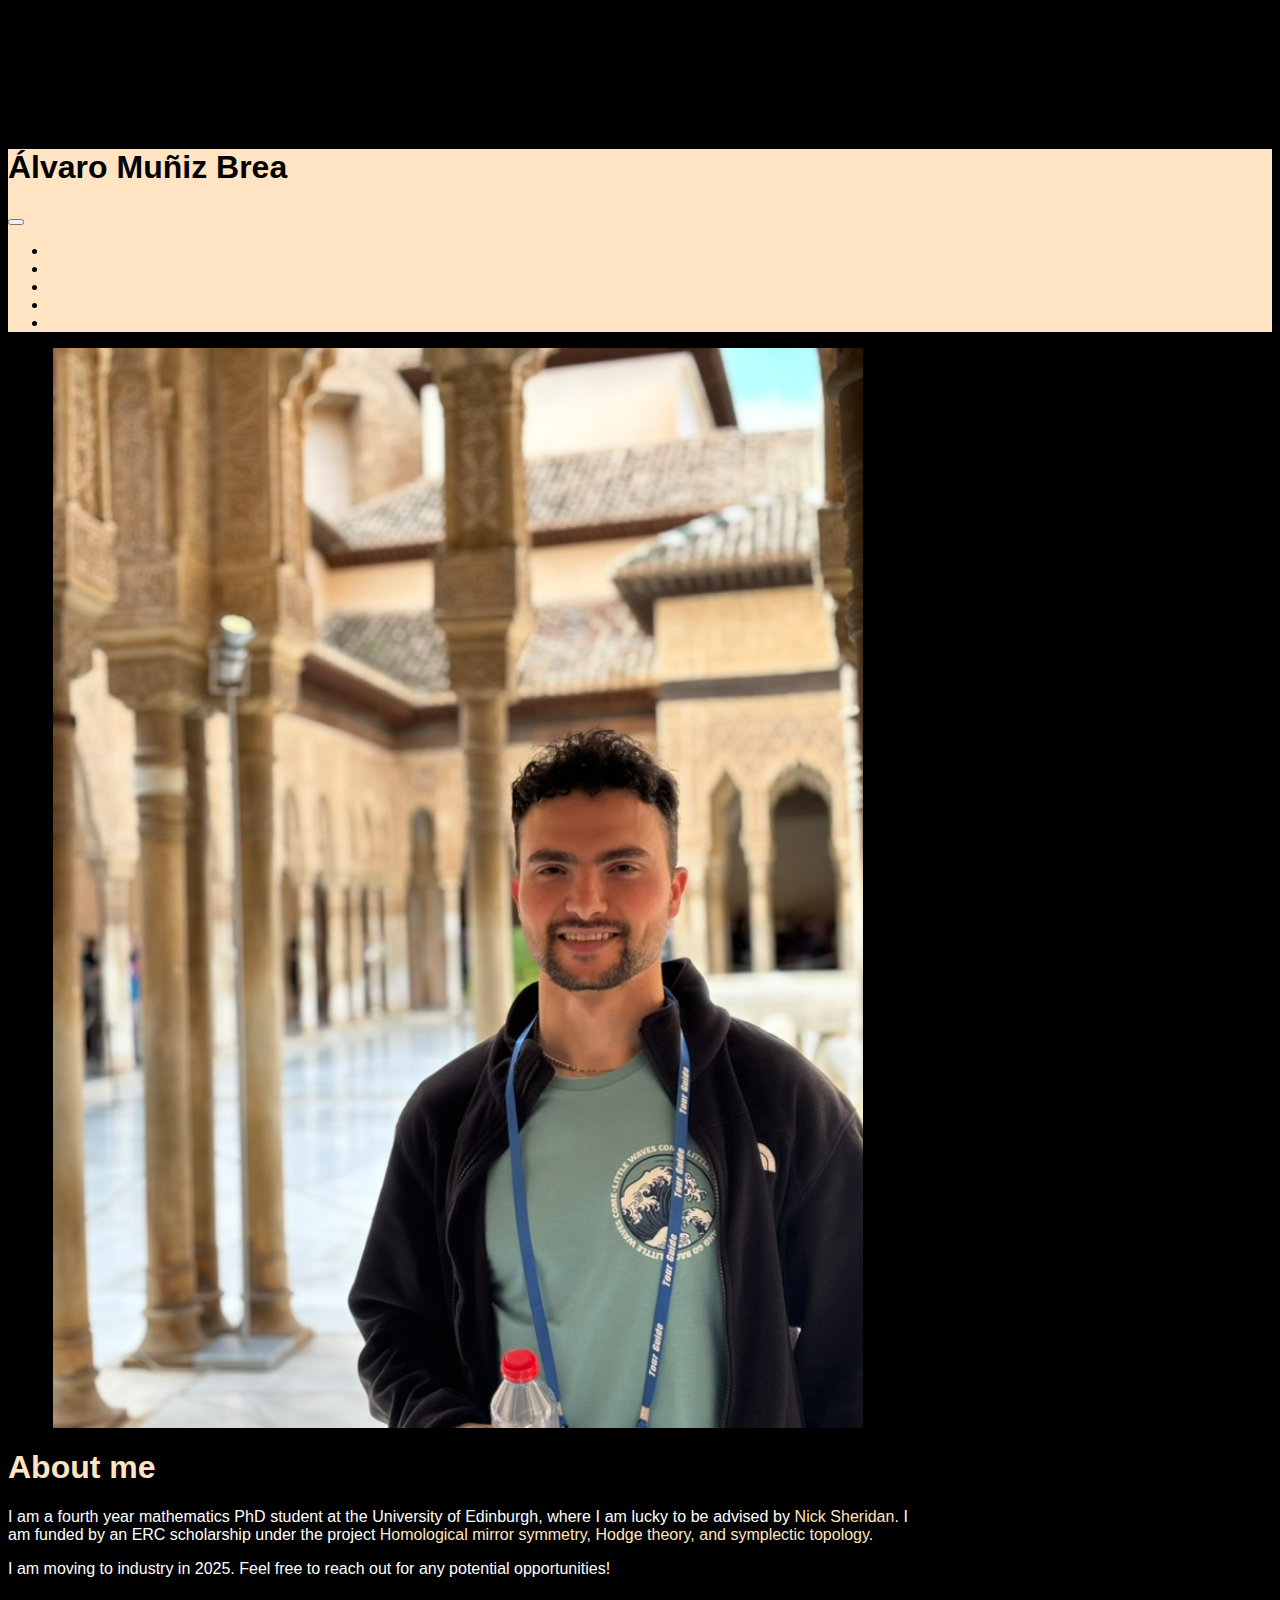
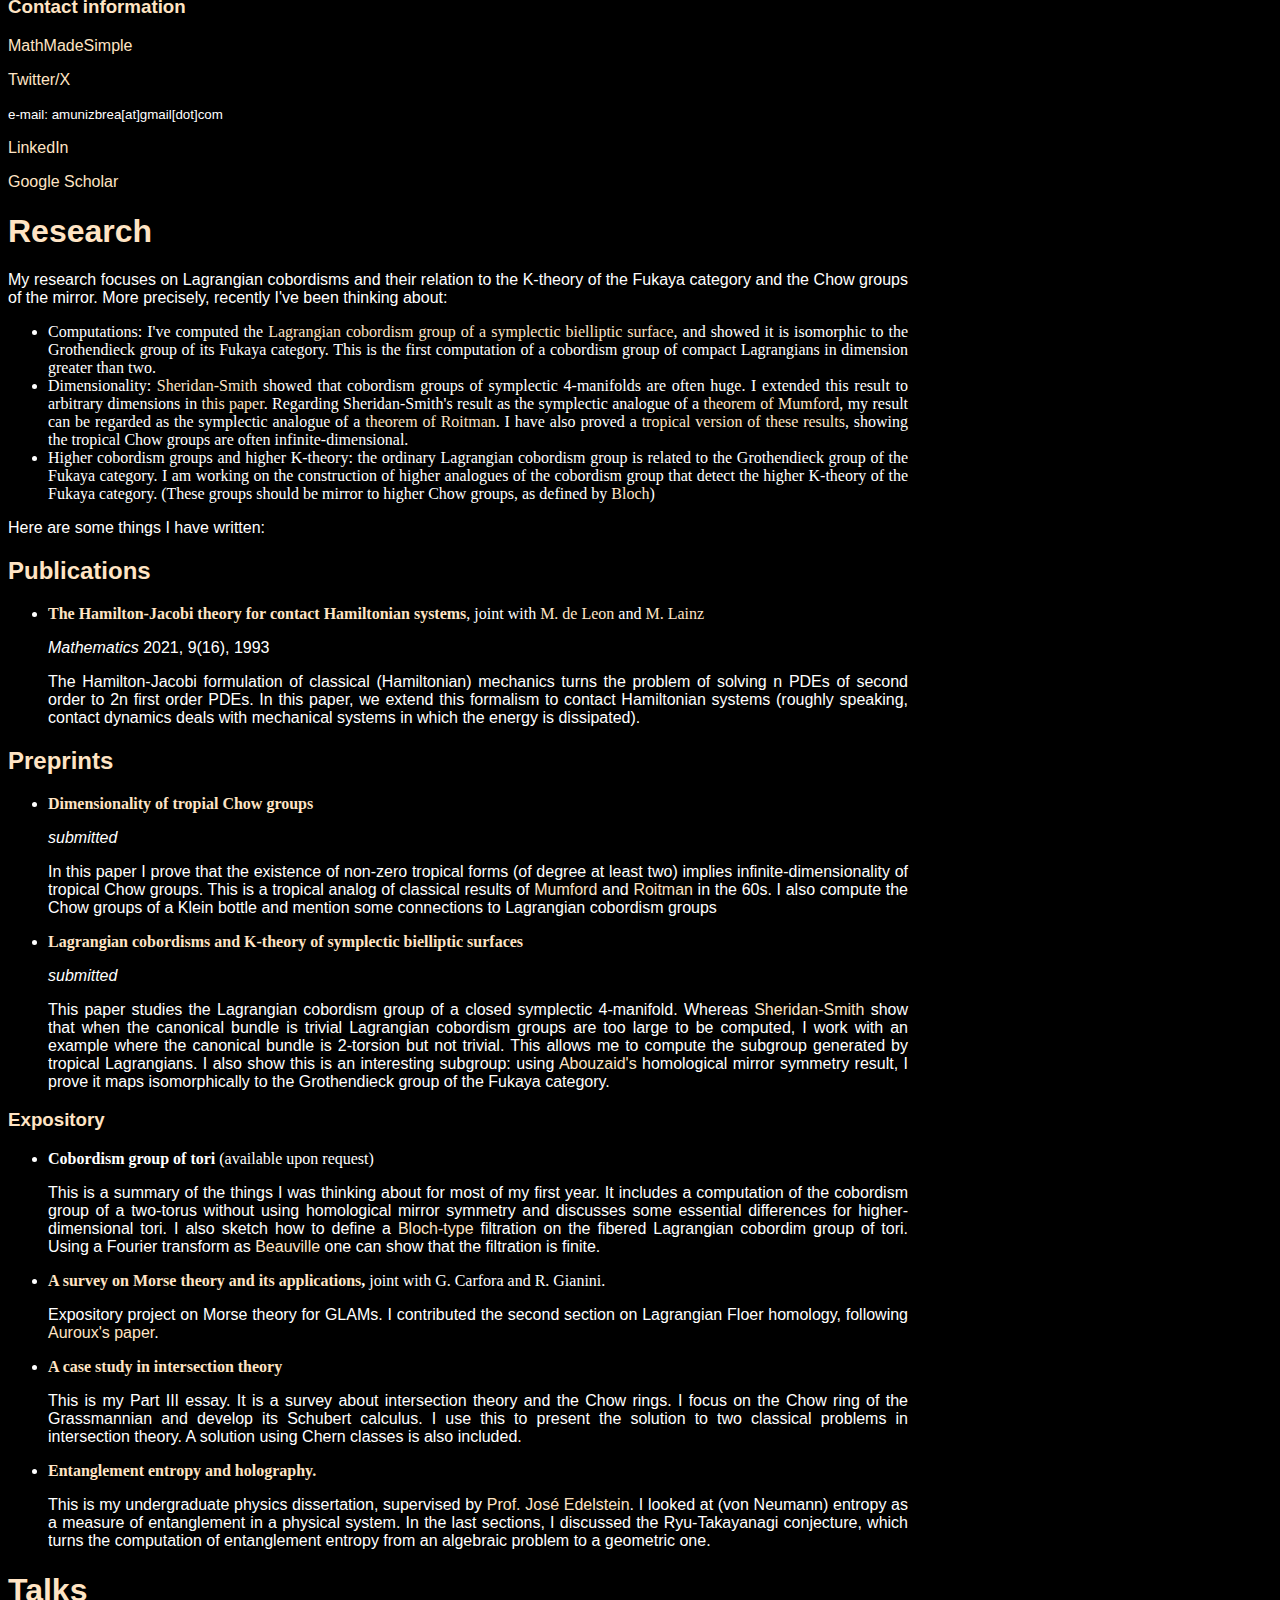
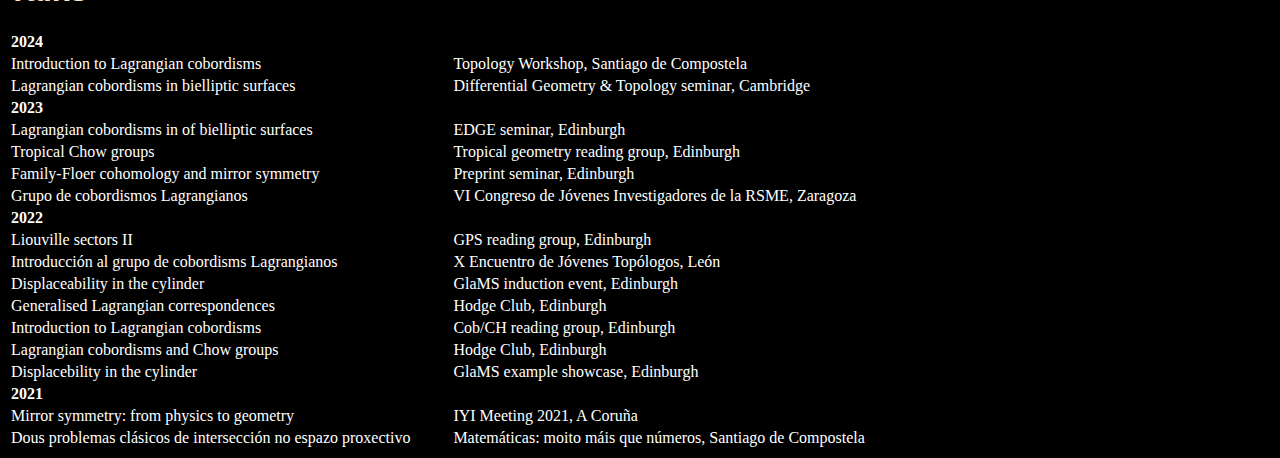
<file: index.html>
<!doctype html>
<html lang="en">
	<head>
		<meta charset="utf-8">
    	<meta name="viewport" content="width=device-width, initial-scale=1">
    	<meta name="description" content="Hi! I am a final-year PhD student at the University of Edinburgh. I am moving to industry in 2025. Reach out for any potential opportunities!">
		<meta name="keywords" content="ALVARO, MUNIZ, BREA, MATH, EDINBURGH, PHD, RESEARCH, QUANTFINANCE, QUANTRESEARCH">
		<title> &Aacute;lvaro Mu&ntilde;iz Brea</title> 
		<link href="https://cdn.jsdelivr.net/npm/bootstrap@5.3.2/dist/css/bootstrap.min.css" rel="stylesheet" integrity="sha384-T3c6CoIi6uLrA9TneNEoa7RxnatzjcDSCmG1MXxSR1GAsXEV/Dwwykc2MPK8M2HN" crossorigin="anonymous">
		<link rel="stylesheet" href="main.css">
	</head>

	<body>

        <header>
			<nav class="navbar navbar-expand-sm fixed-top">
				<div class="container">
					<a class="navbar-brand" href="#"><h1> &Aacute;lvaro Mu&ntildeiz Brea</h1></a> 
					
					<button class="navbar-toggler" type="button" data-bs-toggle="collapse" data-bs-target="#navbarTogglerDemo02" aria-controls="navbarTogglerDemo02" aria-expanded="false" aria-label="Toggle navigation">
						<span class="navbar-toggler-icon"></span>
					</button>
					<div class="collapse navbar-collapse" id="navbarTogglerDemo02">
						<ul class="navbar-nav ms-auto">
							<li class="nav-item"><a href="#About" class="nav-link text-dark">About</a></li>
							<li class="nav-item"><a href="#Research" class="nav-link text-dark">Research</a></li>
							<li class="nav-item"><a href="#Talks" class="nav-link text-dark">Talks</a></li>
							<li class="nav-item"><a href="https://amunizb.substack.com" class="nav-link text-dark" target="_blank">MathMadeSimple</a></li>
							<li class="nav-item"><a href="./files/CV_AMunizBrea.pdf" class="nav-link text-dark" target="_blank">CV</a></li>
							<!---<li class="nav-item"><a href="#Teaching" class="nav-link">Teaching</a></li>--->
						</ul>
					</div>
				</div>
			</nav>
        </header>

		
		<div class="container border-bottom">
			<div class="row">
				<div class="col-md-4 order-md-last">
					<img src="./files/my_photo.jpeg" style="width:90%;height:90%;object-fit: contain;" class="rounded center" title="Me at the Alhambra">

				</div>
				
				<div class="col-md-8 align-self-center">
					<h1><a id="About" >About me</a> </h1>
					<p> 	

						
						I am a fourth year mathematics PhD student at the University of Edinburgh, where I am lucky to be advised by 
						<a href="https://sites.google.com/view/nick-sheridan" target="_blank"> Nick Sheridan</a>. 
						I am funded by an ERC scholarship under the project <a href="https://cordis.europa.eu/project/id/850713" target="_blank">Homological mirror symmetry, Hodge theory, and symplectic topology</a>.
					</p>
					<p> 
						I am moving to industry in 2025. Feel free to reach out for any potential opportunities! 
					</p>
					<h3> Contact information </h3>
					<div class="row">
						<div class="col">
							<p>
								<a href="https://amunizb.substack.com" target="_blank"> MathMadeSimple</a>
							</p>
						</div>
						<div class="col">
							<p>
								<a href="https://x.com/amunizbrea" target="_blank"> Twitter/X</a>
							</p>
						</div>

						<div class="col">
							<p>
								<small>e-mail: amunizbrea[at]gmail[dot]com</small> 
							</p>
						</div>
					
						<!-- <div class="col">
							<p>
								<a href="https://github.com/amunizb" target="_blank"> GitHub</a>
							</p>
						</div> -->
					</div>
					<div class="row">
						<div class="col">
							<p>
								<a href="https://uk.linkedin.com/in/a-munizbrea" target="_blank"> LinkedIn</a>
							</p>
						</div>
						<div class="col">
							<p>
								<a href="https://scholar.google.com/citations?user=GrLRJFAAAAAJ&hl=es" target="_blank"> Google Scholar</a>
							</p>
						</div>
						<div class="col">
						
						</div>
					</div>
					
					
				</div>
				
				
			</div>
		</div>




		
		<div class="container">
			<h1><a id = "Research" >Research</a> </h1>
			<p>My research focuses on Lagrangian cobordisms and their relation to the K-theory of the Fukaya category and the Chow groups of the mirror. More precisely, recently I've been thinking about:
				<ul>
					<li>Computations: I've computed the <a href="https://arxiv.org/abs/2403.17098" class="link" target="_blank">Lagrangian cobordism group of a symplectic bielliptic surface</a>, and showed it is isomorphic to the Grothendieck group of its Fukaya category. This is the first computation of a cobordism group of compact Lagrangians in dimension greater than two.</li>
					<li>Dimensionality: <a href="https://arxiv.org/abs/1809.03892" class ="link" target="_blank">Sheridan-Smith</a> showed that cobordism groups of symplectic 4-manifolds are often huge. I extended this result to arbitrary dimensions in <a href="https://arxiv.org/abs/2403.17098" class="link" target="_blank">this paper</a>. Regarding Sheridan-Smith's result as the symplectic analogue of a <a href = "https://projecteuclid.org/journals/kyoto-journal-of-mathematics/volume-9/issue-2/Rational-equivalence-of-0-cycles-on-surfaces/10.1215/kjm/1250523940.full", target="_blank">theorem of Mumford</a>, my result can be regarded as the symplectic analogue of a  <a href = "https://www.mathnet.ru/php/archive.phtml?wshow=paper&jrnid=sm&paperid=3318&option_lang=eng", target="_blank">theorem of Roitman</a>. I have also proved a <a href = "https://arxiv.org/abs/2408.12417", target="_blank">tropical version of these results</a>, showing the tropical Chow groups are often infinite-dimensional.</li>
					<li>Higher cobordism groups and higher K-theory: the ordinary Lagrangian cobordism group is related to the Grothendieck group of the Fukaya category. I am working on the construction of higher analogues of the cobordism group that detect the higher K-theory of the Fukaya category. (These groups should be mirror to higher Chow groups, as defined by <a href="https://www.sciencedirect.com/science/article/pii/0001870886900812?via%3Dihub" class="link" target="blank">Bloch</a>)</li>
				</ul> 
			</p> 
		</div>


		<div class="container">
			<p>Here are some things I have written:</p>
		</div>
	
		<div class="container border-bottom">
			<h2> Publications </h2>
			<ul>
				<li>
					 <a href="https://www.mdpi.com/2227-7390/9/16/1993" target="_blank"> <strong>The Hamilton-Jacobi theory for contact Hamiltonian systems</strong></a>, joint with <a href="https://www.google.com/url?sa=t&rct=j&q=&esrc=s&source=web&cd=&ved=2ahUKEwjV4cK7q4yDAxVJVUEAHfO_CSoQFnoECBEQAQ&url=https%3A%2F%2Fwww.manueldeleon.es%2F&usg=AOvVaw3f27drPxoHIhC9iXNOQc5A&opi=89978449" target="_blank">M. de Leon</a> and <a href="https://mlainz.gitlab.io" target="_blank">M. Lainz</a>
				</li>
					<p><i>Mathematics</i> 2021, 9(16), 1993 </p>
					<p class="font-italic">The Hamilton-Jacobi formulation of classical (Hamiltonian) mechanics turns the problem of solving n PDEs of second order to 2n first order PDEs. In this paper, we extend this formalism to contact Hamiltonian systems (roughly speaking, contact dynamics deals with mechanical systems in which the energy is dissipated). </p>
			</ul>
			<h2> Preprints </h2>
			<ul>
				<li>
					<a href="https://arxiv.org/abs/2408.12417" target="_blank"> <strong>Dimensionality of tropial Chow groups</strong></a>
			   </li>
			   		<p><i>submitted</i> </p>
				   <p class="font-italic">In this paper I prove that the existence of non-zero tropical forms (of degree at least two) implies infinite-dimensionality of tropical Chow groups. This is a tropical analog of classical results of <a href="https://projecteuclid.org/journals/kyoto-journal-of-mathematics/volume-9/issue-2/Rational-equivalence-of-0-cycles-on-surfaces/10.1215/kjm/1250523940.full" target="_blank"> Mumford</a> and <a href="https://iopscience.iop.org/article/10.1070/SM1971v015n04ABEH001562/pdf#:~:text=For%20Γ%20a%20smooth%20curve,T(x2)%20%3D%20b." target="_blank"> Roitman</a> in the 60s. I also compute the Chow groups of a Klein bottle and mention some connections to Lagrangian cobordism groups</p>
				   
				<li>
					 <a href="https://arxiv.org/abs/2403.17098" target="_blank"> <strong>Lagrangian cobordisms and K-theory of symplectic bielliptic surfaces</strong></a>
				</li>
					<p><i>submitted</i> </p>
					<p class="font-italic">This paper studies the Lagrangian cobordism group of a closed symplectic 4-manifold. Whereas <a href="https://arxiv.org/abs/1809.03892" class ="link" target="_blank">Sheridan-Smith</a> show that when the canonical bundle is trivial Lagrangian cobordism groups are too large to be computed, I work with an example where the canonical bundle is 2-torsion but not trivial. This allows me to compute the subgroup generated by tropical Lagrangians. I also show this is an interesting subgroup: using <a href="https://www.ams.org/journals/jams/2021-34-04/S0894-0347-2021-00973-6/viewer/" target="_blank">Abouzaid's</a> homological mirror symmetry result, I prove it maps isomorphically to the Grothendieck group of the Fukaya category. </p>
			</ul>
	
			<h3> Expository </h3>	
			<ul>
				<li> 
					<strong>Cobordism group of tori </strong> (available upon request)
				</li>
					<p class="font-italic">
						 This is a summary of the things I was thinking about for most of my first year. It includes a computation of the cobordism group of a two-torus without using homological mirror symmetry and discusses some essential differences for higher-dimensional tori. I also sketch  how to define a <a href="https://link.springer.com/article/10.1007/BF01390320" class ="link" target="_blank">Bloch-type</a> filtration on the fibered Lagrangian cobordim group of tori. Using a Fourier transform as <a href="https://math.univ-cotedazur.fr/~beauvill/pubs/fourier.pdf" class ="link" target="_blank">Beauville</a> one can show that the filtration is finite. 
					</p>
	
				<li> 
					<a href = "./files/A_Survey_on_Morse_Theory_and_its_Extensions.pdf" target="_blank"><strong>A survey on Morse theory and its applications</a>, </strong> joint with G. Carfora and R. Gianini.
					<p class="font-italic">
						Expository project on Morse theory for GLAMs. I contributed the second section on Lagrangian Floer homology, following <a href="https://arxiv.org/abs/1301.7056" target="_blank">Auroux's paper</a>.
					</p>
				</li>

				<li> 
					<a href = "./files/essay.pdf" target="_blank"><strong>A case study in intersection theory</a></strong> 
					<p class="font-italic">
						This is my Part III essay. It is a survey about intersection theory and the Chow rings. I focus on the Chow ring of the Grassmannian and develop its Schubert calculus. I use this to present the solution to two classical problems in intersection theory. A solution using Chern classes is also included.
					</p>
				</li>
	
				<li> 
					<a href = "./files/TFG_Fisica_FINAL copy.pdf" target="_blank"><strong>Entanglement entropy and holography.</strong></a>
					<p class="font-italic">
						This is my undergraduate physics dissertation, supervised by <a>Prof. José Edelstein</a>. I looked at (von Neumann) entropy as a measure of entanglement in a physical system. In the last sections, I discussed the Ryu-Takayanagi conjecture, which turns the computation of entanglement entropy from an algebraic problem to a geometric one. 
					</p>
				</li>
			</ul>

			<!---<h3> Notes </h3>--->
		</div>


		<div class="container">
            <h1> <a id = "Talks"> Talks</a> </h1>
                <table style="width:100%" style="background-color: black">
                    <tbody>
						<tr>
                            <td><strong>2024</strong></td>
                        </tr>
						<tr>
                            <td> Introduction to Lagrangian cobordisms</td>
                            <td> Topology Workshop, Santiago de Compostela</td>
                        </tr>
                        <tr>
                            <td> Lagrangian cobordisms in bielliptic surfaces</td>
                            <td> Differential Geometry & Topology seminar,  Cambridge </td>
                        </tr>
                        <tr>
                            <td><strong>2023</strong></td>
                        </tr>
						<tr>
                            <td> Lagrangian cobordisms in of bielliptic surfaces</td>
                            <td> EDGE seminar, Edinburgh </td>
                        </tr>
						<tr>
                            <td> Tropical Chow groups</td>
                            <td> Tropical geometry reading group, Edinburgh </td>
                        </tr>
                        <tr>
                            <td> Family-Floer cohomology and mirror symmetry</td>
                            <td> Preprint seminar, Edinburgh </td>
                        </tr>
                        <tr>
                            <td> Grupo de cobordismos Lagrangianos</td>
                            <td> VI Congreso de Jóvenes Investigadores de la RSME, Zaragoza </td>
                        </tr>

                        <tr>
                            <td><strong>2022</strong></td>
                        <tr>
                            <td> Liouville sectors II</td>
                            <td> GPS reading group, Edinburgh </td>
                        </tr>
                        <tr>
                            <td> Introducción al grupo de cobordisms Lagrangianos</td>
                            <td> X Encuentro de Jóvenes Topólogos, León </td>
                        </tr>
                        <tr>
                            <td> Displaceability in the cylinder</td>
                            <td> GlaMS induction event, Edinburgh </td>
                        </tr>
                        <tr>
                            <td> Generalised Lagrangian correspondences</td>
                            <td> Hodge Club, Edinburgh </td>
                        </tr>
                        <tr>
                            <td> Introduction to Lagrangian cobordisms</td>
                            <td> Cob/CH reading group, Edinburgh </td>
                        </tr>
                        <tr>
                            <td> Lagrangian cobordisms and Chow groups</td>
                            <td> Hodge Club, Edinburgh </td>
                        </tr>
                        <tr>
                            <td> Displacebility in the cylinder</td>
                            <td> GlaMS example showcase, Edinburgh </td>
                        </tr>

                        <tr>
                            <td><strong>2021</strong></td>
                        <tr>
                            <td> Mirror symmetry: from physics to geometry</td>
                            <td> IYI Meeting 2021, A Coruña </td>
                        </tr>
                        <tr>
                            <td> Dous problemas clásicos de intersección no espazo proxectivo</td>
                            <td> Matemáticas: moito máis que números, Santiago de Compostela </td>
                        </tr>
                    </tbody>
                </table>
        </div>
	










		<script src="https://cdn.jsdelivr.net/npm/bootstrap@5.3.2/dist/js/bootstrap.bundle.min.js" integrity="sha384-C6RzsynM9kWDrMNeT87bh95OGNyZPhcTNXj1NW7RuBCsyN/o0jlpcV8Qyq46cDfL" crossorigin="anonymous"></script>
		
		<!---Script to solve off-set when using anchor links-->
		<script>
			document.addEventListener('DOMContentLoaded', function () {
			  // Add click event listeners to all anchor links
			  document.querySelectorAll('a[href^="#"]').forEach(anchor => {
				anchor.addEventListener('click', function (e) {
				  e.preventDefault();
		  
				  // Get the target ID from the href attribute
				  const targetId = this.getAttribute('href').substring(1);
		  
				  // Get the target element
				  const targetElement = document.getElementById(targetId);
		  
				  if (targetElement) {
					// Calculate the target offset, accounting for the dynamic navbar height
					const navbarHeight = document.querySelector('.navbar').offsetHeight;
					const targetOffset = targetElement.offsetTop - navbarHeight;
		  
					// Scroll to the target with smooth behavior
					window.scrollTo({
					  top: targetOffset,
					  behavior: 'smooth'
					});
				  }
				});
			  });
			});
		</script>
		  
		  
		  
		  
	</body>
</html>
</file>
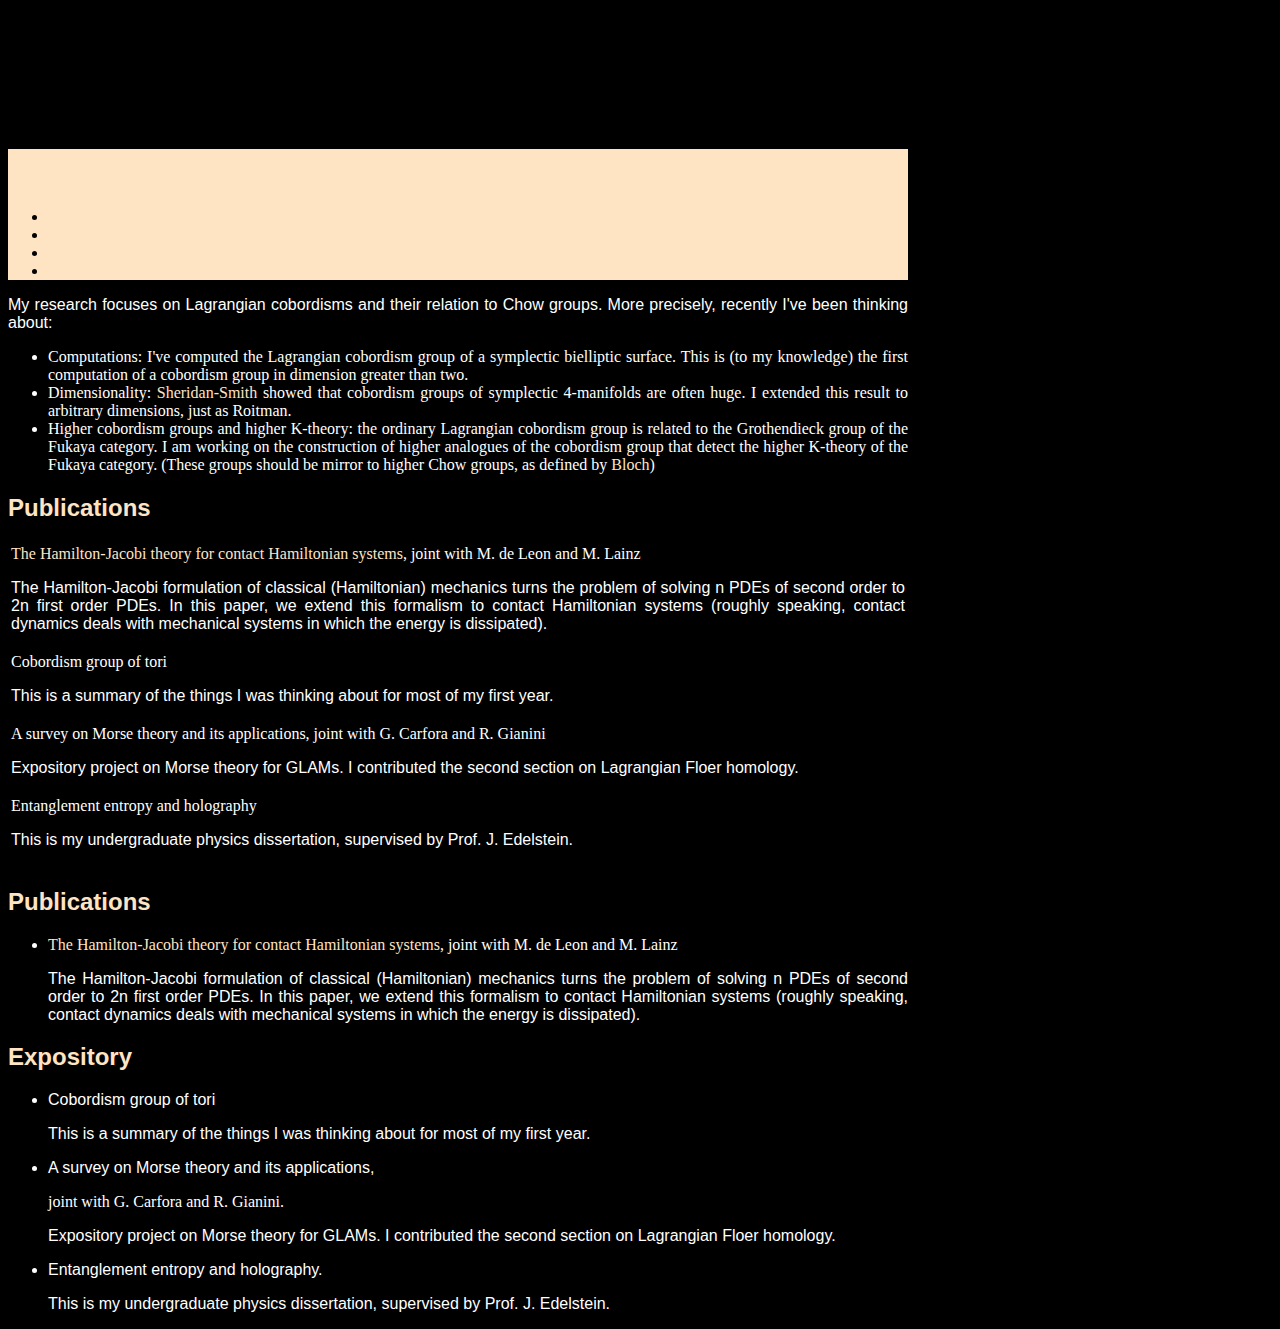
<file: research.html>
<!doctype html>
<html>
<head>
	<title> &Aacute;lvaro Mu&ntilde;iz Brea - Research</title> 
	<meta charset="utf-8">
    <meta name="viewport" content="width=device-width, initial-scale=1">
    <meta name="description" content="">
	<link rel="stylesheet" href="https://cdn.jsdelivr.net/npm/bootstrap@4.6.2/dist/css/bootstrap.min.css" integrity="sha384-xOolHFLEh07PJGoPkLv1IbcEPTNtaed2xpHsD9ESMhqIYd0nLMwNLD69Npy4HI+N" crossorigin="anonymous">
	<link rel="stylesheet" href="main.css">
</head>
<body>
	<div class="container">
		<header class="py-3 mb-4 border-bottom">
			<div class="row custom-container">
				<div class="col-sm">
					<h1> &Aacute;lvaro Mu&ntildeiz Brea</h1>
				</div>

				<div class="col-sm align-self-center text-end">
					<ul class="nav">
						<li class="nav-item"><a href="./mywebsite.html" class="nav-link">Home</a></li>
						<li class="nav-item"><a href="./research.html" class="nav-link" aria-current="page">Research</a></li>
						<li class="nav-item"><a href="./talks.html" class="nav-link">Talks</a></li>
						<li class="nav-item"><a href="./teaching.html" class="nav-link">Teaching</a></li>
					</ul>
				</div>
			</div>			
		</header>
	</div>

	<div class="container">
		<p>My research focuses on Lagrangian cobordisms and their relation to Chow groups. More precisely, recently I've been thinking about:
			<ul>
				<li>Computations: I've computed the Lagrangian cobordism group of a symplectic bielliptic surface. This is (to my knowledge) the first computation of a cobordism group in dimension greater than two.</li>
				<li>Dimensionality: <a href="https://arxiv.org/abs/1809.03892" class ="link" target="_blank">Sheridan-Smith</a> showed that cobordism groups of symplectic 4-manifolds are often huge. I extended this result to arbitrary dimensions, just as Roitman.</li>
				<li>Higher cobordism groups and higher K-theory: the ordinary Lagrangian cobordism group is related to the Grothendieck group of the Fukaya category. I am working on the construction of higher analogues of the cobordism group that detect the higher K-theory of the Fukaya category. (These groups should be mirror to higher Chow groups, as defined by <a href="https://www.sciencedirect.com/science/article/pii/0001870886900812?via%3Dihub" class="link" target="blank">Bloch</a>)</li>
			</ul> 
		</p> 
	</div>

	<div class="container">
		<h2> Publications </h2>
		<table style="width:100%" class="table">	
			<tbody>
				<tr> 
					<td>
						<a href="https://www.mdpi.com/2227-7390/9/16/1993" target="_blank"> The Hamilton-Jacobi theory for contact Hamiltonian systems</a>, joint with M. de Leon and M. Lainz 
						<p>The Hamilton-Jacobi formulation of classical (Hamiltonian) mechanics turns the problem of solving n PDEs of second order to 2n first order PDEs. In this paper, we extend this formalism to contact Hamiltonian systems (roughly speaking, contact dynamics deals with mechanical systems in which the energy is dissipated). </p>
					</td>
				</tr>
				<tr> 
					<td>
						Cobordism group of tori
						<p> This is a summary of the things I was thinking about for most of my first year.</p>
					</td>
				</tr>
				<tr> 
					<td>
						A survey on Morse theory and its applications, joint with G. Carfora and R. Gianini
						<p>Expository project on Morse theory for GLAMs. I contributed the second section on Lagrangian Floer homology.</p>
					</td>
				</tr>
				<tr> 
					<td>
						Entanglement entropy and holography
						<p>This is my undergraduate physics dissertation, supervised by Prof. J. Edelstein. </p> 
					</td>
				</tr>
			</tbody>
			
		</table>
	</div>

	<div class="container">
		<h2> Publications </h2>
		<ul>
			<li>
				 <a href="https://www.mdpi.com/2227-7390/9/16/1993" target="_blank" class="font-weight-bold"> The Hamilton-Jacobi theory for contact Hamiltonian systems</a>, joint with M. de Leon and M. Lainz
			</li>
				<p class="font-italic">The Hamilton-Jacobi formulation of classical (Hamiltonian) mechanics turns the problem of solving n PDEs of second order to 2n first order PDEs. In this paper, we extend this formalism to contact Hamiltonian systems (roughly speaking, contact dynamics deals with mechanical systems in which the energy is dissipated). </p>
		</ul>

		<h2> Expository </h2>	
		<ul>
			<li> 
				<p class="font-weight-bold">Cobordism group of tori </p>
			</li>
				<p class="font-italic"> This is a summary of the things I was thinking about for most of my first year.</p>

			<li> 
				<p class="font-weight-bold">A survey on Morse theory and its applications, </p> joint with G. Carfora and R. Gianini.
				<p class="font-italic">Expository project on Morse theory for GLAMs. I contributed the second section on Lagrangian Floer homology.</p>
			</li>

			<li> 
				<p class="font-weight-bold">Entanglement entropy and holography.</p>
				<p class="font-italic">This is my undergraduate physics dissertation, supervised by Prof. J. Edelstein. </p>
			</li>
		</ul>
	</div>

	
</body>
</html>
</file>
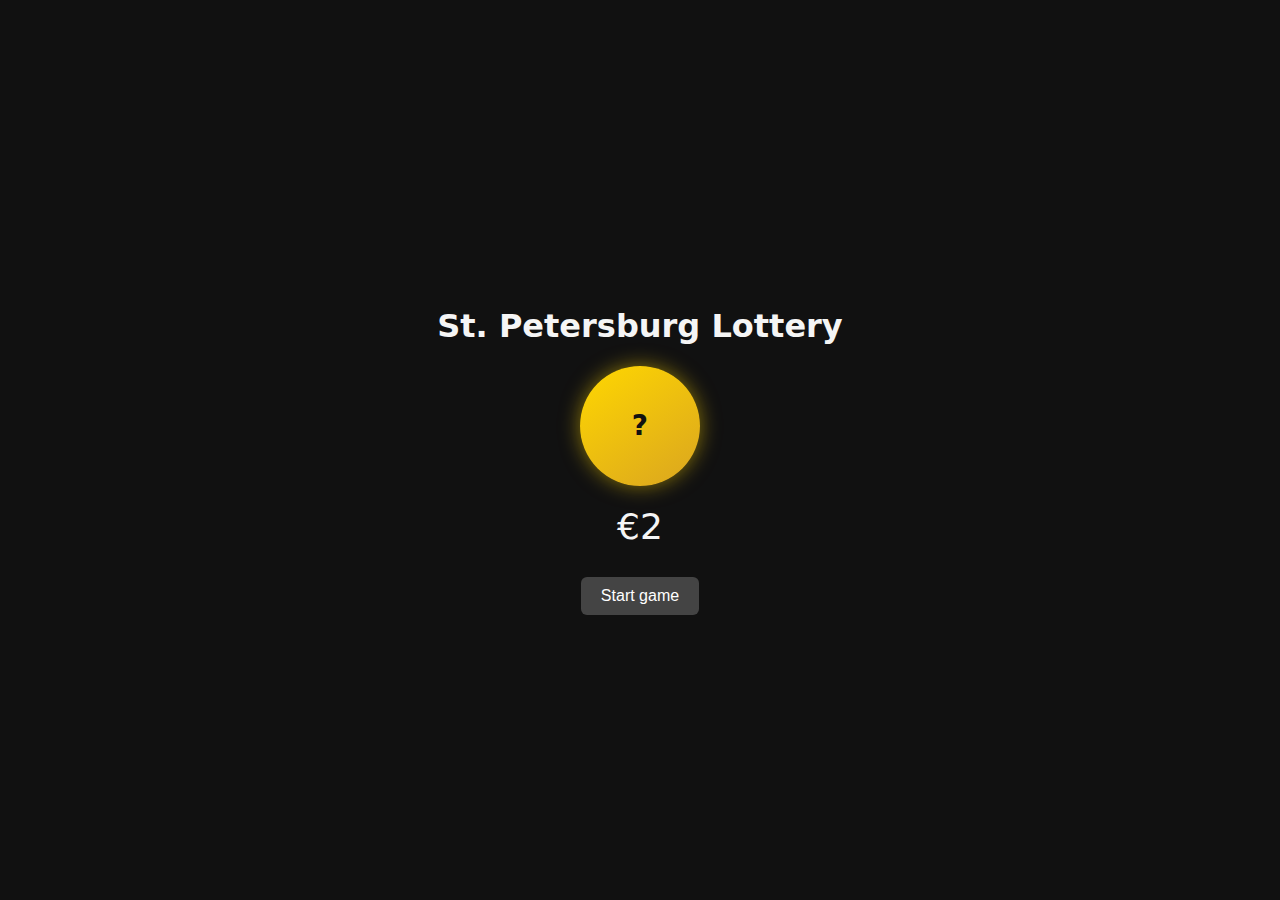
<file: st_petersburg.html>
<!DOCTYPE html>
<html lang="en">
<head>
<meta charset="UTF-8">
<title>St. Petersburg Lottery</title>
<style>
    body {
        font-family: system-ui, -apple-system, BlinkMacSystemFont, sans-serif;
        background: #111;
        color: #f5f5f5;
        display: flex;
        justify-content: center;
        align-items: center;
        height: 100vh;
        margin: 0;
    }

    .container {
        text-align: center;
    }

    .coin {
        width: 120px;
        height: 120px;
        border-radius: 50%;
        margin: 20px auto;
        background: linear-gradient(145deg, gold, goldenrod);
        display: flex;
        align-items: center;
        justify-content: center;
        font-size: 28px;
        font-weight: bold;
        color: #111;
        box-shadow: 0 0 20px rgba(255, 215, 0, 0.5);
        perspective: 800px;
    }

    /* Keyframe for forward-only spin */
    @keyframes spin {
        from { transform: rotateY(0deg); }
        to   { transform: rotateY(720deg); }
    }

    .spin {
        animation: spin 1.2s ease forwards;
    }

    .prize {
        font-size: 36px;
        margin-top: 20px;
        transition: transform 0.6s ease, color 0.6s ease;
    }

    .double {
        transform: scale(1.25);
        color: #00ff88;
    }

    .final {
        color: #ff5555;
        margin-top: 30px;
        font-size: 28px;
        animation: pulse 1.4s infinite;
    }

    @keyframes pulse {
        0% { opacity: 1; }
        50% { opacity: 0.5; }
        100% { opacity: 1; }
    }

    button {
        margin-top: 30px;
        padding: 10px 20px;
        font-size: 16px;
        border: none;
        border-radius: 6px;
        cursor: pointer;
        background: #444;
        color: white;
    }

    button:hover {
        background: #666;
    }
</style>
</head>
<body>

<div class="container">
    <h1>St. Petersburg Lottery</h1>

    <div id="coin" class="coin">?</div>
    <div id="prize" class="prize">€2</div>
    <div id="result"></div>

    <button onclick="startGame()">Start game</button>
</div>

<script>
let prize;
let gameRunning = false;
let nextTossTimeout = null;

function startGame() {
    prize = 2;
    gameRunning = true;

    document.getElementById("prize").textContent = "€2";
    document.getElementById("result").textContent = "";
    document.getElementById("coin").textContent = "?";

    // start the first toss
    toss();
}

function toss() {
    if (!gameRunning) return;

    const coin = document.getElementById("coin");
    const prizeEl = document.getElementById("prize");
    const resultEl = document.getElementById("result");

    // Remove any previous spin class instantly
    coin.classList.remove("spin");
    void coin.offsetWidth; // force reflow

    // Start spin animation
    coin.classList.add("spin");

    // Reveal result after animation
    setTimeout(() => {
        const isHeads = Math.random() < 0.5;

        if (isHeads) {
            coin.textContent = "H";
            prize *= 2;
            prizeEl.textContent = "€" + prize;
            prizeEl.classList.add("double");

            setTimeout(() => prizeEl.classList.remove("double"), 500);

            // Short pause before next toss
            nextTossTimeout = setTimeout(toss, 800);
        } else {
            coin.textContent = "T";
            gameRunning = false;

            // Cancel any pending next toss
            clearTimeout(nextTossTimeout);

            resultEl.textContent = "This is your prize";
            resultEl.className = "final";
        }
    }, 1200); // matches spin duration
}
</script>

</body>
</html>
</file>
<file: main.css>
body {
    background-color: black;

    /*Prevents problem with padding of navbar*/
    padding-top: 120px; 

    color: white;

}

.container {
  /* Makes page compact on wide screens*/
    max-width: 900px!important;
}

.bg-custom {
  background-color: bisque;
}

nav h1 {
  font-family: 'Trebuchet MS', Helvetica, sans-serif;
  color: black;
  font-weight: bold;
}


  h1 {
    font-family: 'Trebuchet MS', Helvetica, sans-serif;
    color: bisque;
    font-weight: bold;
  }
  
  header {
    font-family: 'Trebuchet MS', Helvetica, sans-serif;
    color: black;
    background-color: bisque;
    font-weight: bold;
  }

  h2, h3 {
    font-family: 'Trebuchet MS', Helvetica, sans-serif;
    color:bisque;
    
  }
  
  
  p {
    font-family: 'Trebuchet MS', Helvetica, sans-serif;
  }
  
  
  a {
    color:bisque;
    text-decoration: none;
  }
  

  
  img {
    height: 100%;
  }
  
  .center {
    display: flex;
    margin-left: auto;
    margin-right: auto;
  }

div {
    text-align: justify;
    text-justify: inter-word;
  }
</file>
